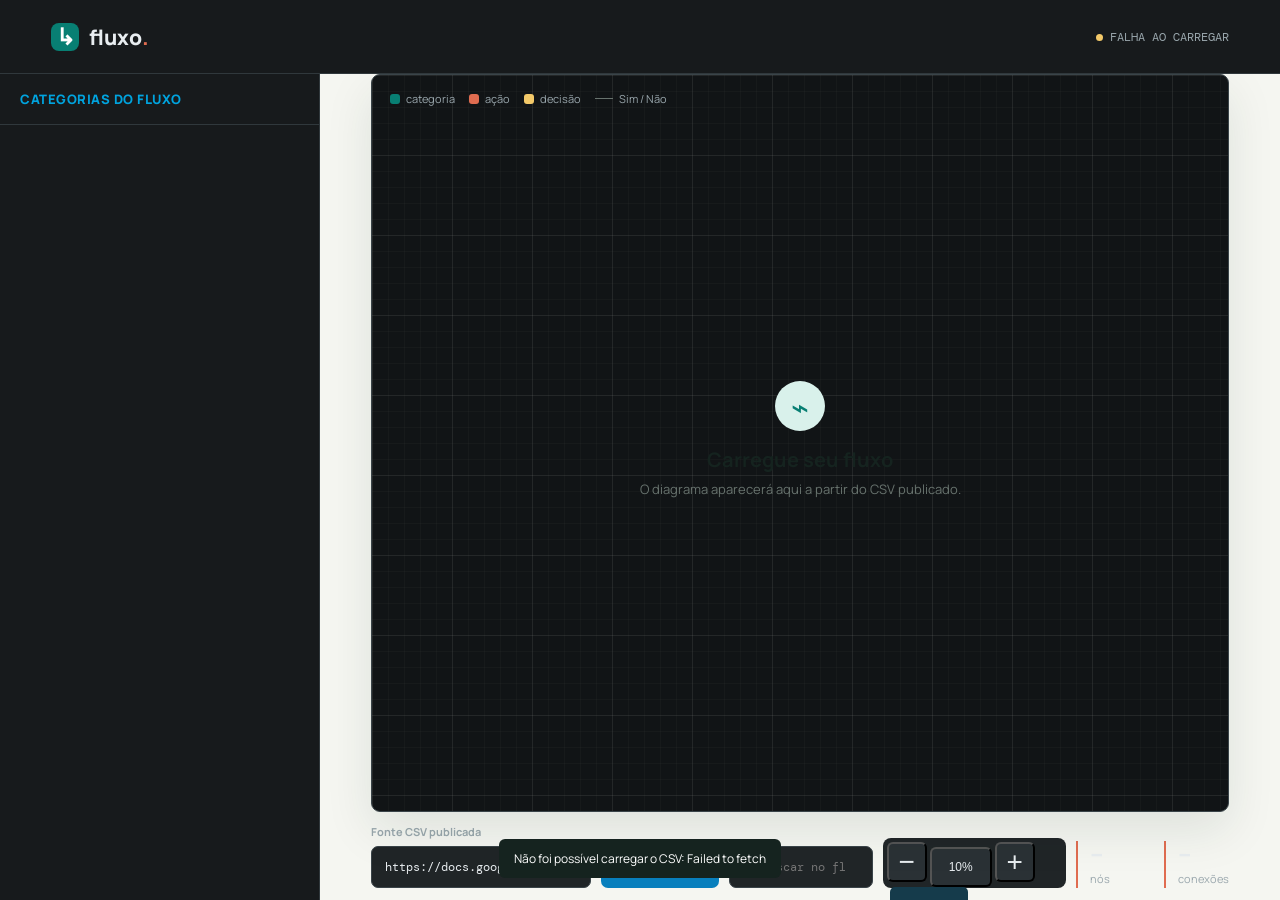
<file: fluxograma/index.html>
<!doctype html>
<html lang="pt-BR">
<head>
  <meta charset="utf-8">
  <meta name="viewport" content="width=device-width, initial-scale=1">
  <meta name="description" content="Visualizador de fluxogramas a partir de uma planilha CSV">
  <title>Fluxo de suporte</title>
  <link rel="preconnect" href="https://fonts.googleapis.com">
  <link rel="preconnect" href="https://fonts.gstatic.com" crossorigin>
  <link href="https://fonts.googleapis.com/css2?family=DM+Mono:wght@400;500&family=Manrope:wght@400;600;700;800&display=swap" rel="stylesheet">
  <link rel="stylesheet" href="styles.css">
</head>
<body>
  <header class="topbar">
    <div class="brand"><span class="brand-mark">↳</span><span>fluxo<span class="brand-dot">.</span></span></div>
    <div class="status" id="status"><span class="status-dot"></span><span id="statusText">Pronto para carregar</span></div>
  </header>

  <div class="main-wrapper">
    <aside class="sidebar-filters" aria-label="Filtro de Categorias">
      <div class="sidebar-header"><h3>Categorias do Fluxo</h3></div>
      <div class="sidebar-content" id="filterTree"></div>
    </aside>
    <main class="workspace">
      <section class="diagram-shell">
        <div class="legend"><span class="legend-item"><i class="swatch root"></i> categoria</span><span class="legend-item"><i class="swatch action"></i> ação</span><span class="legend-item"><i class="swatch question"></i> decisão</span><span class="legend-item"><i class="line-swatch"></i> Sim / Não</span></div>
        <div class="canvas-wrap" id="canvasWrap">
          <svg id="diagram" role="img" aria-label="Diagrama de fluxo"></svg>
          <div class="empty-state" id="emptyState"><div class="empty-icon">⌁</div><h2>Carregue seu fluxo</h2><p>O diagrama aparecerá aqui a partir do CSV publicado.</p></div>
          <div class="tooltip" id="tooltip"></div>
        </div>
      </section>

      <section class="controls" aria-label="Controles do diagrama">
        <label class="url-field">
          <span>Fonte CSV publicada</span>
          <input id="csvUrl" type="url" value="https://docs.google.com/spreadsheets/d/e/2PACX-1vRSUlhCmw7cvlmm9uz9OviQTLXHNnOl8dw1q7frP2TGDPqOe4i3MFhyD7MqoSFTqf0mRVqkUwZn1gvW/pub?gid=0&single=true&output=csv">
        </label>
        <button class="primary" id="loadButton">Carregar fluxo</button>
        <label class="search-field"><span>⌕</span><input id="searchInput" type="search" placeholder="Buscar no fluxo..." disabled></label>
        <div class="view-actions">
          <button class="icon-button" id="zoomOutButton" title="Diminuir zoom">−</button>
          <button class="zoom-label" id="zoomLabel" title="Restaurar zoom">10%</button>
          <button class="icon-button" id="zoomInButton" title="Aumentar zoom">+</button>
          <button class="fit-button" id="fitButton" title="Enquadrar diagrama">Enquadrar</button>
        </div>
        <div class="stats" aria-live="polite">
          <div><strong id="nodeCount">--</strong><span>nós</span></div>
          <div><strong id="edgeCount">--</strong><span>conexões</span></div>
        </div>
      </section>
    </main>
  </div>
  <aside class="details" id="details" aria-live="polite"><button id="closeDetails" aria-label="Fechar detalhes">×</button><p class="eyebrow">NÓ SELECIONADO</p><h2 id="detailTitle">Selecione um nó</h2><p id="detailBody">Clique em qualquer etapa do diagrama para ver seus caminhos.</p><div id="detailLinks"></div></aside>
  <div class="toast" id="toast" role="alert"></div>
  <script src="app.js"></script>
</body>
</html>
</file>
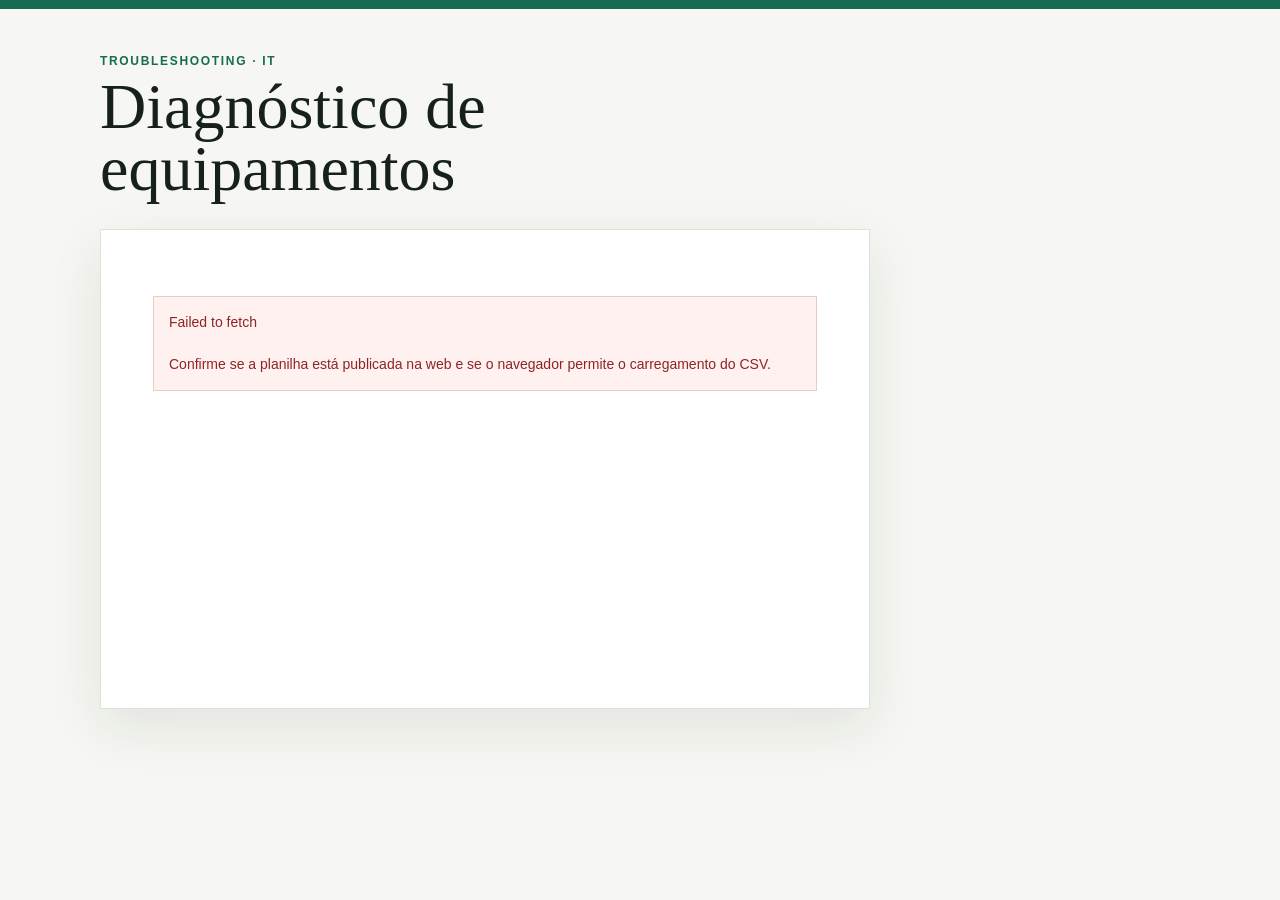
<file: site-amigavel/index.html>
<!doctype html>
<html lang="pt-BR">
<head>
  <meta charset="utf-8">
  <meta name="viewport" content="width=device-width, initial-scale=1">
  <title>Diagnóstico de equipamentos</title>
  <style>
    :root {
      --ink: #17211b;
      --muted: #647168;
      --paper: #f6f7f2;
      --panel: #ffffff;
      --line: #dce3dc;
      --accent: #176b52;
      --accent-dark: #0d4938;
      --accent-soft: #e2f0e9;
      --warning: #9b5c16;
      --shadow: 0 18px 50px rgba(23, 33, 27, .09);
    }
    * { box-sizing: border-box; }
    body {
      margin: 0;
      color: var(--ink);
      background: var(--paper);
      font-family: Georgia, 'Times New Roman', serif;
      min-height: 100vh;
    }
    body::before {
      content: '';
      position: fixed;
      inset: 0 0 auto;
      height: 9px;
      background: var(--accent);
      z-index: 2;
    }
    .shell { width: min(1080px, calc(100% - 36px)); margin: 0 auto; padding: 54px 0 48px; }
    header { display: flex; justify-content: space-between; align-items: end; gap: 24px; margin-bottom: 30px; }
    .home-button { color: inherit; text-align: left; background: transparent; border: 0; padding: 0; }
    .home-button:hover h1, .home-button:focus-visible h1 { color: var(--accent); }
    .home-button:focus-visible { outline: 2px solid var(--accent); outline-offset: 8px; }
    .kicker { color: var(--accent); font: 700 12px/1.2 Arial, sans-serif; letter-spacing: .14em; text-transform: uppercase; }
    h1 { margin: 8px 0 0; font-size: clamp(2.2rem, 5vw, 4.3rem); line-height: .96; font-weight: 400; max-width: 650px; }
    .intro { color: var(--muted); font: 15px/1.5 Arial, sans-serif; max-width: 300px; margin: 0; }
    .workspace { display: grid; grid-template-columns: minmax(0, 1fr) 290px; gap: 20px; align-items: start; }
    .main-panel, aside { background: var(--panel); border: 1px solid var(--line); box-shadow: var(--shadow); }
    .main-panel { padding: clamp(24px, 5vw, 52px); min-height: 480px; }
    h2 { font-size: clamp(1.7rem, 3.5vw, 2.75rem); line-height: 1.12; font-weight: 400; margin: 12px 0 30px; }
    .choices { display: grid; gap: 11px; max-width: 650px; }
    button { font: inherit; cursor: pointer; }
    .choice { display: flex; align-items: center; justify-content: space-between; gap: 20px; width: 100%; text-align: left; padding: 17px 18px; color: var(--ink); background: #fbfcfa; border: 1px solid var(--line); transition: border-color .18s, background .18s, transform .18s; }
    .choice:hover, .choice:focus-visible { background: var(--accent-soft); border-color: var(--accent); transform: translateX(4px); outline: none; }
    .arrow { color: var(--accent); font: 20px Arial, sans-serif; }
    .empty { color: var(--muted); font: 15px/1.5 Arial, sans-serif; }
    .feedback { margin-top: 28px; padding-top: 24px; border-top: 1px solid var(--line); }
    .feedback label { display: block; color: var(--muted); font: 14px/1.5 Arial, sans-serif; margin-bottom: 10px; }
    .feedback textarea { display: block; width: 100%; min-height: 120px; resize: vertical; padding: 12px; color: var(--ink); background: #fbfcfa; border: 1px solid var(--line); font: 15px/1.5 Arial, sans-serif; }
    .feedback textarea:focus { border-color: var(--accent); outline: 2px solid var(--accent-soft); }
    .feedback button { margin-top: 12px; color: white; background: var(--accent); border: 0; padding: 11px 14px; font: 700 12px Arial, sans-serif; }
    .feedback button:hover, .feedback button:focus-visible { background: var(--accent-dark); outline: none; }
    .feedback-message { color: var(--muted); font: 13px/1.4 Arial, sans-serif; margin: 12px 0 0; }
    .toolbar { display: flex; justify-content: space-between; align-items: center; gap: 12px; margin-top: 40px; padding-top: 20px; border-top: 1px solid var(--line); }
    .toolbar[hidden] { display: none; }
    .back, .download { border: 0; padding: 11px 14px; font: 700 12px Arial, sans-serif; }
    .back { color: var(--ink); background: transparent; padding-left: 0; }
    .back:disabled { color: #b4beb7; cursor: not-allowed; }
    .download { color: white; background: var(--accent); }
    .download:hover, .download:focus-visible { background: var(--accent-dark); outline: none; }
    aside { padding: 24px; }
    aside h3 { margin: 0 0 18px; font-size: 18px; font-weight: 400; }
    .trail { list-style: none; padding: 0; margin: 0; display: grid; gap: 12px; }
    .trail li { display: grid; grid-template-columns: 22px 1fr; gap: 9px; color: var(--muted); font: 12px/1.4 Arial, sans-serif; }
    .trail li::before { content: counter(item); counter-increment: item; color: var(--accent); font-weight: 700; }
    .trail { counter-reset: item; }
    .trail .current { color: var(--ink); font-weight: 700; }
    .trail-empty { color: var(--muted); font: 12px/1.4 Arial, sans-serif; }
    .error { color: #8d2525; background: #fff1ef; border: 1px solid #efc9c4; padding: 15px; font: 14px/1.5 Arial, sans-serif; }
    @media (max-width: 760px) {
      .shell { width: min(100% - 24px, 640px); padding-top: 38px; }
      header { display: block; }
      .intro { margin-top: 16px; max-width: none; }
      .workspace { grid-template-columns: 1fr; }
      aside { order: -1; }
      .main-panel { min-height: 0; padding: 24px 20px; }
    }
  </style>
</head>
<body>
  <main class="shell">
    <header>
      <button class="home-button" id="home-button" type="button" aria-label="Voltar ao início">
        <div class="kicker">Troubleshooting · IT</div><h1>Diagnóstico de equipamentos</h1>
      </button>
    </header>
    <div class="workspace">
      <section class="main-panel" aria-live="polite">
        <div id="step-content"><p class="empty">Buscando dados da planilha publicada.</p></div>
        <div class="toolbar" id="toolbar" hidden>
          <button class="back" id="back-button" type="button" disabled>← Voltar</button>
          <button class="download" id="download-button" type="button">↓ Baixar log</button>
        </div>
      </section>
    </div>
  </main>
  <script>
    const csvUrl = 'https://docs.google.com/spreadsheets/d/e/2PACX-1vRSUlhCmw7cvlmm9uz9OviQTLXHNnOl8dw1q7frP2TGDPqOe4i3MFhyD7MqoSFTqf0mRVqkUwZn1gvW/pub?gid=0&single=true&output=csv';
    const feedbackUrl = 'https://script.google.com/macros/s/AKfycbwo0DnCb5T3Gtzr7TEurmK8z06BphS78E2l-x8purKh5LEw3VPvD7c5fW-qrIVuHWHiOA/exec';
    const state = { nodes: new Map(), currentId: null, history: [], log: [] };
    const content = document.getElementById('step-content');
    const toolbar = document.getElementById('toolbar');
    const backButton = document.getElementById('back-button');
    const downloadButton = document.getElementById('download-button');
    const homeButton = document.getElementById('home-button');
    let rootId = null;

    function parseCsv(text) {
      const rows = [], row = [];
      let value = '', quoted = false;
      for (let index = 0; index < text.length; index += 1) {
        const character = text[index], next = text[index + 1];
        if (character === '"' && quoted && next === '"') { value += '"'; index += 1; }
        else if (character === '"') quoted = !quoted;
        else if (character === ',' && !quoted) { row.push(value); value = ''; }
        else if ((character === '\n' || character === '\r') && !quoted) {
          if (character === '\r' && next === '\n') index += 1;
          row.push(value); if (row.some(cell => cell.trim())) rows.push(row.splice(0)); value = '';
        } else value += character;
      }
      row.push(value); if (row.some(cell => cell.trim())) rows.push(row);
      const headers = rows.shift().map(header => header.trim().toLowerCase());
      return rows.map(cells => Object.fromEntries(headers.map((header, index) => [header, (cells[index] || '').trim()])));
    }

    function safeLabel(value) {
      return value.replace(/[&<>"']/g, character => ({ '&': '&amp;', '<': '&lt;', '>': '&gt;', '"': '&quot;', "'": '&#39;' }[character])).replace(/&lt;br\s*\/?&gt;/gi, '<br>');
    }

    function targetId(node, answer) { return (node[answer] || '').trim(); }
    function getRootNodes() { return [...state.nodes.values()].filter(node => !node.pai); }
    function getChoices(node) {
      const choices = [];
      [...state.nodes.values()].filter(child => child.pai === node.id).forEach(child => choices.push({ answer: 'next', id: child.id }));
      [...state.nodes.values()].forEach(child => {
        if (child.sim === node.id) choices.push({ answer: 'sim', id: child.id });
        if (child.nao === node.id) choices.push({ answer: 'nao', id: child.id });
      });
      return choices;
    }

    function getNextNode(id) {
      let node = state.nodes.get(String(id));
      const visited = new Set();
      while (node && !node.sim && !node.nao) {
        const child = [...state.nodes.values()].find(candidate => candidate.pai === node.id);
        if (!child || visited.has(child.id)) break;
        visited.add(node.id);
        node = child;
      }
      return node;
    }

    function renderNode(id, fromAnswer) {
      const node = state.nodes.get(String(id));
      if (!node) { content.innerHTML = '<p class="error">Este passo aponta para um registro que não existe na planilha.</p>'; return; }
      state.currentId = String(id);
      const choices = getChoices(node).filter(item => state.nodes.has(item.id));
      const endContent = choices.length ? '' : `<div class="feedback"><label for="feedback-message">Como foi o diagnóstico? Envie seu feedback.</label><textarea id="feedback-message" maxlength="2000" placeholder="Escreva sua mensagem"></textarea><button id="send-feedback" type="button">Enviar feedback</button><p class="feedback-message" id="feedback-status" aria-live="polite"></p></div>`;
      content.innerHTML = `<h2>${safeLabel(node.label)}</h2><div class="choices">${choices.map(choice => `<button class="choice" data-id="${safeLabel(choice.id)}" data-answer="${choice.answer}" type="button"><span>${choice.answer === 'sim' ? 'Sim' : choice.answer === 'nao' ? 'Não' : safeLabel(state.nodes.get(choice.id).label)}</span><span class="arrow">→</span></button>`).join('')}</div>${endContent}`;
      content.querySelectorAll('.choice').forEach(button => button.addEventListener('click', () => {
        state.history.push(state.currentId);
        const answer = button.dataset.answer === 'sim' ? 'Sim' : button.dataset.answer === 'nao' ? 'Não' : state.nodes.get(button.dataset.id).label;
        const nextNode = getNextNode(button.dataset.id);
        state.log.push({ question: node.label, answer });
        renderNode(nextNode.id, false);
      }));
      if (!choices.length) {
        const feedbackMessage = document.getElementById('feedback-message');
        const sendFeedback = document.getElementById('send-feedback');
        const feedbackStatus = document.getElementById('feedback-status');
        sendFeedback.addEventListener('click', () => {
          const mensagem = feedbackMessage.value.trim();
          if (!mensagem) { feedbackStatus.textContent = 'Escreva uma mensagem antes de enviar.'; return; }
          sendFeedback.disabled = true;
          feedbackStatus.textContent = 'Enviando feedback...';
          const dataRegistro = new Date().toLocaleString('pt-BR');
          const registro = [
            ['Data', 'Pergunta', 'Resposta'],
            ...state.log.map(entry => [dataRegistro, entry.question, entry.answer])
          ].map(line => line.join('\t')).join('\n');
          fetch(feedbackUrl, {
            method: 'POST',
            mode: 'no-cors',
            headers: { 'Content-Type': 'text/plain;charset=utf-8' },
            body: JSON.stringify({
              registro,
              mensagem
            })
          }).then(() => {
            feedbackStatus.textContent = 'Feedback enviado. Obrigado!';
            feedbackMessage.disabled = true;
            sendFeedback.textContent = 'Enviado';
          }).catch(() => {
            feedbackStatus.textContent = 'Não foi possível enviar. Tente novamente.';
            sendFeedback.disabled = false;
          });
        });
      }
      backButton.disabled = state.history.length === 0;
      toolbar.hidden = state.log.length === 0;
    }

    homeButton.addEventListener('click', () => {
      state.currentId = rootId;
      state.history = [];
      state.log = [];
      renderNode(rootId, false);
    });
    backButton.addEventListener('click', () => { const previous = state.history.pop(); if (previous) { state.log.pop(); renderNode(previous, false); } });
    downloadButton.addEventListener('click', () => {
      const cleanCell = value => String(value).replace(/[\t\r\n]+/g, ' ');
      const lines = [['Data', 'Pergunta', 'Resposta'], ...state.log.map(entry => [new Date().toLocaleString('pt-BR'), entry.question, entry.answer])];
      const text = '\ufeff' + lines.map(line => line.map(cleanCell).join('\t')).join('\r\n');
      const link = document.createElement('a'); link.href = URL.createObjectURL(new Blob([text], { type: 'text/plain;charset=utf-8' })); link.download = `diagnostico-${new Date().toISOString().slice(0, 10)}.txt`; link.hidden = true; document.body.appendChild(link); link.click(); setTimeout(() => { URL.revokeObjectURL(link.href); link.remove(); }, 1000);
    });

    fetch(csvUrl).then(response => { if (!response.ok) throw new Error(`HTTP ${response.status}`); return response.text(); }).then(text => {
      const rows = parseCsv(text);
      if (!rows.length || !['id', 'label', 'pai', 'sim', 'nao'].every(field => field in rows[0])) throw new Error('A planilha não possui as colunas esperadas.');
      rows.forEach(node => state.nodes.set(node.id, node));
      const root = rows.find(node => node.id === '1') || rows.find(node => !node.pai);
      if (!root) throw new Error('Não foi encontrada uma etapa inicial.');
      rootId = root.id;
      renderNode(root.id, false);
    }).catch(error => {
      content.innerHTML = `<p class="error">${safeLabel(error.message)}<br><br>Confirme se a planilha está publicada na web e se o navegador permite o carregamento do CSV.</p>`;
    });
  </script>
</body>
</html>
</file>
<file: fluxograma/styles.css>
:root {
  --ink: #15231f;
  --muted: #68736e;
  --paper: #f5f6f1;
  --panel: #ffffff;
  --line: #d9dfd8;
  --teal: #087f73;
  --teal-soft: #d9f1eb;
  --coral: #e06c50;
  --yellow: #f3c969;
  --shadow: 0 18px 48px rgba(23, 52, 43, .10);
}
* { box-sizing: border-box; }
html, body { height: 100%; overflow: hidden; }
body { margin: 0; color: var(--ink); background: var(--paper); font-family: Manrope, sans-serif; display: flex; flex-direction: column; }
.topbar { height: 74px; flex-shrink: 0; display: flex; align-items: center; justify-content: space-between; padding: 0 4vw; border-bottom: 1px solid var(--line); background: rgba(255,255,255,.8); }
.brand { display: flex; align-items: center; gap: 10px; font-size: 21px; font-weight: 800; letter-spacing: 0; }.brand-mark { display: grid; place-items: center; width: 28px; height: 28px; border-radius: 8px; color: white; background: var(--teal); font-size: 23px; line-height: 1; }.brand-dot { color: var(--coral); }.status { color: var(--muted); font: 12px 'DM Mono', monospace; text-transform: uppercase; letter-spacing: 0; }.status-dot { display: inline-block; width: 7px; height: 7px; margin-right: 7px; border-radius: 50%; background: var(--yellow); }.status.loaded .status-dot { background: var(--teal); }
.workspace { flex: 1; display: flex; flex-direction: column; min-height: 0; padding: 0 4vw; }
.controls { display: flex; align-items: flex-end; gap: 10px; padding: 12px 0; flex-shrink: 0; }
.url-field { flex: 1; min-width: 220px; }
.url-field span { display: block; margin-bottom: 7px; color: var(--muted); font-size: 11px; font-weight: 700; }
.url-field input, .search-field input { width: 100%; height: 42px; padding: 0 13px; border: 1px solid var(--line); border-radius: 7px; color: var(--ink); background: var(--panel); font: 12px 'DM Mono', monospace; outline: none; }
.url-field input:focus, .search-field input:focus { border-color: var(--teal); box-shadow: 0 0 0 3px var(--teal-soft); }
.primary { height: 42px; border: 0; border-radius: 7px; padding: 0 17px; color: #fff; background: var(--ink); font: 700 12px Manrope, sans-serif; cursor: pointer; white-space: nowrap; }
.primary:hover { background: var(--teal); }
.fit-button { height: 34px; border: 0; border-radius: 5px; padding: 0 10px; color: var(--teal); background: var(--teal-soft); font: 700 11px Manrope, sans-serif; cursor: pointer; white-space: nowrap; }
.search-field { display: flex; align-items: center; width: 190px; position: relative; }
.search-field span { position: absolute; left: 12px; z-index: 1; color: var(--teal); font-size: 20px; }
.search-field input { padding-left: 32px; }
.stats { display: flex; gap: 26px; margin-left: auto; }
.stats div { min-width: 62px; border-left: 2px solid var(--coral); padding-left: 12px; }
.stats strong { display: block; font-size: 25px; line-height: 1; }
.stats span { color: var(--muted); font-size: 11px; }
.diagram-shell { position: relative; overflow: hidden; flex: 1; min-height: 0; border: 1px solid var(--line); border-radius: 9px; background: #edf1eb; box-shadow: var(--shadow); user-select: none; }
.legend { position: absolute; z-index: 3; top: 16px; left: 18px; display: flex; flex-wrap: wrap; gap: 14px; color: var(--muted); font-size: 11px; }
.legend-item { display: flex; align-items: center; gap: 6px; }
.swatch { display: inline-block; width: 10px; height: 10px; border-radius: 3px; background: var(--teal); }
.swatch.question { background: var(--yellow); }
.swatch.action { background: var(--coral); }
.line-swatch { width: 18px; height: 1px; background: var(--muted); }
.canvas-wrap { height: 100%; overflow: hidden; cursor: grab; user-select: none; }#diagram { display: block; width: 100%; height: 100%; }.empty-state { position: absolute; inset: 0; display: grid; place-content: center; justify-items: center; color: var(--muted); text-align: center; }.empty-state.hidden { display: none; }.empty-icon { display: grid; place-items: center; width: 50px; height: 50px; margin-bottom: 15px; border-radius: 50%; color: var(--teal); background: var(--teal-soft); font-size: 30px; }.empty-state h2 { margin: 0; color: var(--ink); font-size: 20px; }.empty-state p { margin: 7px 0; font-size: 13px; }
.node { cursor: pointer; }.node rect { stroke-width: 1.5; transition: filter .15s, stroke-width .15s; }.node:hover rect, .node.selected rect { filter: drop-shadow(0 5px 8px rgba(21,35,31,.18)); stroke-width: 2.5; }.node text { pointer-events: none; fill: var(--ink); font-size: 12px; font-weight: 600; }.node.root rect { fill: var(--teal); stroke: var(--teal); }.node.root text { fill: #fff; font-weight: 800; }.node.question rect { fill: #fffdf4; stroke: var(--yellow); }.node.action rect { fill: #fff8f5; stroke: var(--coral); }.edge { fill: none; stroke: #8c9991; stroke-width: 1.5; }.edge-label { fill: #5e6c65; font: 500 11px 'DM Mono', monospace; }.tooltip { display: none; position: absolute; max-width: 300px; padding: 9px 11px; border-radius: 6px; color: white; background: var(--ink); font-size: 11px; line-height: 1.4; pointer-events: none; }.details { position: fixed; z-index: 10; top: 90px; right: 22px; display: none; width: min(360px, calc(100vw - 44px)); padding: 25px; border: 1px solid var(--line); border-radius: 9px; background: #fff; box-shadow: var(--shadow); user-select: none; }.details.open { display: block; }.details > button { position: absolute; top: 10px; right: 12px; border: 0; color: var(--muted); background: none; font-size: 22px; cursor: pointer; }.details h2 { margin: 0 0 10px; font-size: 18px; line-height: 1.3; }.details p:not(.eyebrow) { color: var(--muted); font-size: 13px; line-height: 1.6; }.details .path { margin-top: 18px; padding-top: 14px; border-top: 1px solid var(--line); color: var(--teal); font: 11px 'DM Mono', monospace; }.toast { position: fixed; z-index: 20; bottom: 22px; left: 50%; transform: translate(-50%, 20px); opacity: 0; padding: 11px 15px; border-radius: 6px; color: #fff; background: var(--ink); font-size: 12px; transition: .2s; pointer-events: none; }.toast.show { opacity: 1; transform: translate(-50%, 0); }
@media (max-width: 850px) { .controls { align-items: stretch; flex-wrap: wrap; }.url-field { flex-basis: 100%; }.search-field { flex: 1; width: auto; }.view-actions { margin-left: auto; }.stats { display: none; } }
@media (max-width: 520px) { .topbar { height: 62px; padding: 0 20px; }.status { font-size: 9px; }.workspace { padding: 0 15px; }.primary { flex: 1; }.search-field { flex-basis: 100%; }.view-actions { margin-left: 0; }.legend { max-width: 270px; }.details { top: 75px; right: 12px; width: calc(100vw - 24px); } }
.view-actions { height: 50px; gap: 3px; padding: 4px; border-radius: 8px; }
.icon-button, .zoom-label { height: 40px; min-width: 40px; border-radius: 6px; background: #2a3135; }
.icon-button { font-size: 28px; line-height: 1; }
.icon-button:hover, .zoom-label:hover { color: var(--teal); background: var(--teal-soft); }
.zoom-label { min-width: 62px; padding: 0 7px; font-size: 12px; cursor: pointer; }
.zoom-input { width: 56px; height: 32px; border: 0; border-radius: 4px; text-align: center; font: 500 12px 'DM Mono', monospace; color: #e8edf0; background: #1a1e21; outline: none; }
.zoom-input::-webkit-inner-spin-button, .zoom-input::-webkit-outer-spin-button { -webkit-appearance: none; margin: 0; }
.fit-button { height: 40px; margin-left: 3px; padding: 0 12px; }
.node text { font-size: 13px; }
.edge-label { font-size: 12px; }
.legend { display: flex; color: #9aa7ad; }
.node.root rect { fill: #153f50; stroke: #16a9df; }
.node.action rect { fill: #4a3814; stroke: #f3c969; }
.node.question rect { fill: #48261f; stroke: #e06c50; }
.node text, .node.root text { fill: #edf2f4; font-weight: 800; }
.topbar { color: #e8edf0; border-bottom-color: #30383c; background: #171a1c; }
.brand-mark { background: #087f73; }
.status { color: #9aa7ad; }
.workspace { color: #e8edf0; }
.lede, .stats span, .url-field span { color: #9aa7ad; }
.url-field input, .search-field input, .view-actions { color: #e8edf0; border-color: #3a4449; background: #202527; }
.url-field input, .search-field input { color: #e8edf0; }
.primary { background: #087fbd; }
.primary:hover { background: #0b9edb; }
.icon-button, .zoom-label { color: #e8edf0; }
.fit-button { color: #8bd6f4; background: #153b4b; }
.diagram-shell { border-color: #3a4449; background-color: #111416; background-image: linear-gradient(rgba(255,255,255,.055) 1px, transparent 1px), linear-gradient(90deg, rgba(255,255,255,.055) 1px, transparent 1px), linear-gradient(rgba(255,255,255,.025) 1px, transparent 1px), linear-gradient(90deg, rgba(255,255,255,.025) 1px, transparent 1px); background-size: 80px 80px, 80px 80px, 16px 16px, 16px 16px; }
.node rect, .node.root rect, .node.question rect, .node.action rect { fill: #15191b; stroke: #7b878c; }
.node text, .node.root text { fill: #edf2f4; }
.edge { stroke: #00a4df; }
.edge-label { fill: #d4eaf2; font-weight: 700; paint-order: stroke; stroke: #111416; stroke-width: 5px; stroke-linejoin: round; }
.details { color: #e8edf0; border-color: #3a4449; background: #202527; }
.details p:not(.eyebrow) { color: #aeb9bd; }
.details > button { color: #aeb9bd; }
.diagram-shell .node.root rect { fill: #153f50; stroke: #16a9df; }
.diagram-shell .node.action rect { fill: #4a3814; stroke: #f3c969; }
.diagram-shell .node.question rect { fill: #48261f; stroke: #e06c50; }
.diagram-shell .edge-label { fill: #d4eaf2; font-weight: 700; paint-order: stroke; stroke: #111416; stroke-width: 5px; stroke-linejoin: round; }
.main-wrapper { display: flex; flex: 1; min-height: 0; width: 100%; overflow: hidden; }
.sidebar-filters { width: 320px; min-width: 280px; max-width: 380px; background: #171a1c; border-right: 1px solid #30383c; display: flex; flex-direction: column; flex-shrink: 0; height: 100%; overflow: hidden; user-select: none; }
.sidebar-header { padding: 16px 20px; border-bottom: 1px solid #30383c; display: flex; align-items: center; justify-content: space-between; }
.sidebar-header h3 { margin: 0; color: #00a4df; font-size: 13px; font-weight: 800; letter-spacing: .5px; text-transform: uppercase; }
.sidebar-content { flex: 1; overflow-y: auto; padding: 14px 12px; }
.sidebar-content::-webkit-scrollbar { width: 6px; }
.sidebar-content::-webkit-scrollbar-thumb { background: #30383c; border-radius: 3px; }
.sidebar-content::-webkit-scrollbar-thumb:hover { background: #48545a; }
.filter-node { margin: 3px 0; }
.filter-row { display: flex; align-items: flex-start; gap: 6px; padding: 5px 6px; border-radius: 6px; transition: background .15s; }
.filter-row:hover { background: rgba(255,255,255,.05); }
.filter-expander { width: 20px; height: 20px; display: inline-flex; align-items: center; justify-content: center; background: none; border: 0; color: #8c9991; cursor: pointer; padding: 0; font-size: 10px; flex-shrink: 0; border-radius: 4px; }
.filter-expander:hover { color: #edf2f4; background: rgba(255,255,255,.08); }
.filter-expander.empty { visibility: hidden; pointer-events: none; }
.filter-label { display: flex; align-items: flex-start; gap: 8px; flex: 1; cursor: pointer; color: #c5d0d6; font-size: 13px; line-height: 1.35; }
.filter-label input[type="checkbox"] { margin-top: 2px; accent-color: #00a4df; cursor: pointer; width: 15px; height: 15px; flex-shrink: 0; }
.filter-label span { flex: 1; word-break: break-word; }
.filter-node.level-1 > .filter-row .filter-label { color: #fff; font-size: 13px; font-weight: 800; }
.filter-node.level-2 > .filter-row .filter-label { color: #a5dcf2; font-size: 12px; font-weight: 700; }
.filter-node.level-3 > .filter-row .filter-label { color: #cfd8dc; font-size: 12px; font-weight: 500; }
.filter-children { display: none; margin-left: 18px; padding-left: 6px; border-left: 1px dashed rgba(255,255,255,.12); }
.filter-node.expanded > .filter-children { display: block; }
@media (max-width: 850px) {
  .sidebar-filters { width: 240px; min-width: 210px; }
}
@media (max-width: 520px) {
  .sidebar-filters { width: 38vw; min-width: 130px; }
  .sidebar-header { padding: 12px 10px; }
  .sidebar-header h3 { font-size: 10px; }
  .sidebar-content { padding: 10px 6px; }
  .filter-row { gap: 2px; padding: 4px 2px; }
  .filter-label { gap: 5px; font-size: 11px; }
  .filter-node.level-2 > .filter-row .filter-label, .filter-node.level-3 > .filter-row .filter-label { font-size: 10px; }
  .workspace { padding: 0 12px; }
}
</file>
